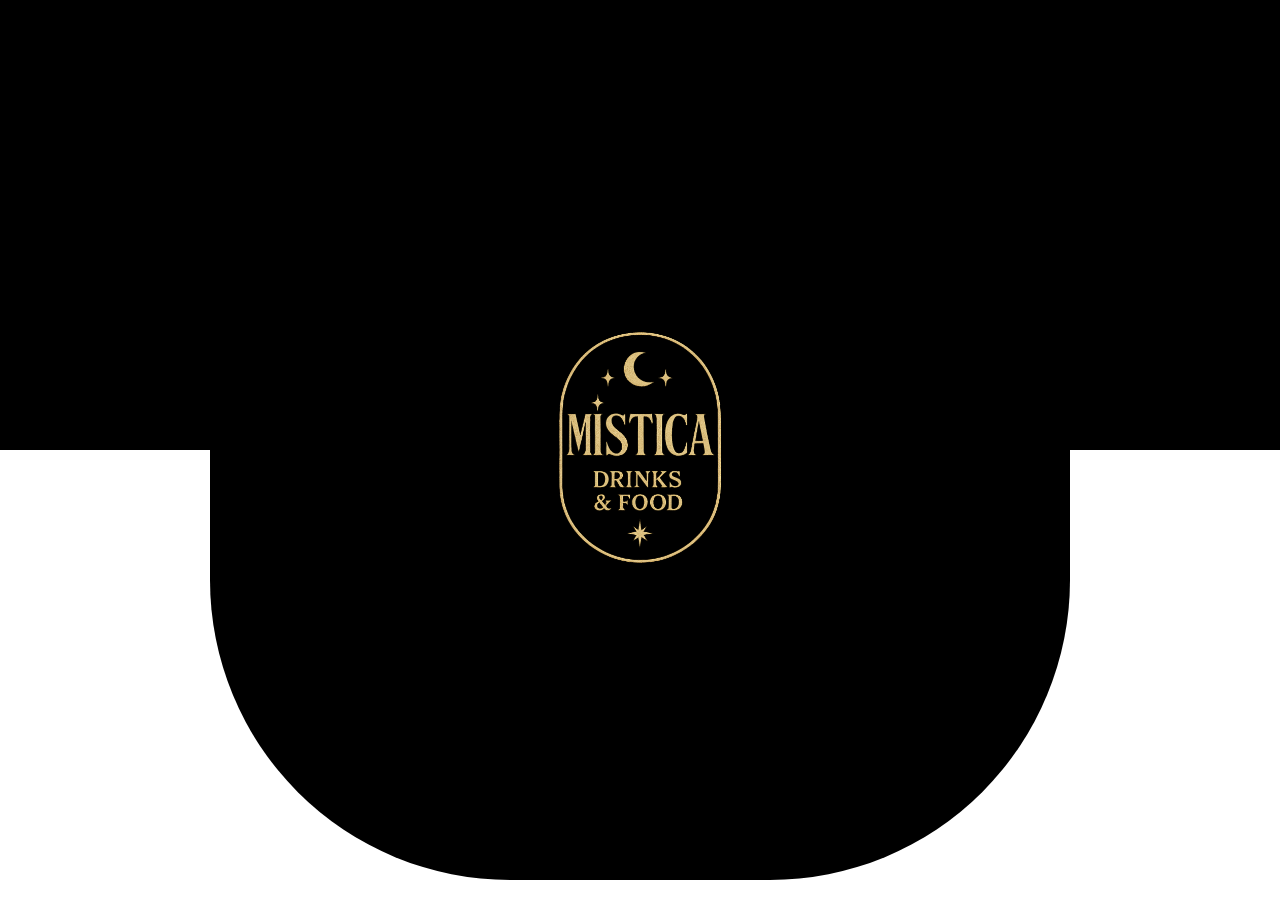
<file: index.html>
<!DOCTYPE html>
<html lang="es">
<head>
<meta charset="UTF-8">
<meta name="viewport" content="width=device-width, initial-scale=1.0">
<title>MISTICA BAR</title>

<link rel="stylesheet" href="style.css">

</head>
<body>

<div class="pantalla">

    <div class="mitad arriba">
        <a href="cocina.html" class="boton cocina">
            COCINA
        </a>
    </div>

    <div class="mitad abajo">
        <a href="cocteleria.html" class="boton cocteleria">
            COCTELERÍA
        </a>
    </div>

    <div class="logo-contenedor">
        <img src="Imgs/logo3.png" class="logo">
    </div>

</div>

<!-- MODAL PROMOS -->
<div id="promo-modal">

  <div class="promo-box">

    <button id="cerrar-modal">&times;</button>

    <video id="promo-video" autoplay muted loop playsinline>
      <source src="" type="video/mp4">
      Tu navegador no soporta video.
    </video>

  </div>

</div>


<script>
document.addEventListener("DOMContentLoaded",()=>{

    const modal=document.getElementById("promo-modal");
    const cerrar=document.getElementById("cerrar-modal");
    const video=document.getElementById("promo-video");
    const source=video.querySelector("source");

    const dia=new Date().getDay();

    let archivo="";

    switch(dia){

        case 1:
            archivo="videos/cheese.mp4";
            break;



        case 3:
            archivo="videos/cheese.mp4";
            break;

     

        default:
            return;
    }

    source.src=archivo;

    video.load();

    modal.style.display="flex";

    cerrar.addEventListener("click",()=>{

        video.pause();
        modal.style.display="none";

    });

    modal.addEventListener("click",(e)=>{

        if(e.target===modal){

            video.pause();
            modal.style.display="none";

        }

    });

});
</script>


</body>
</html>
</file>
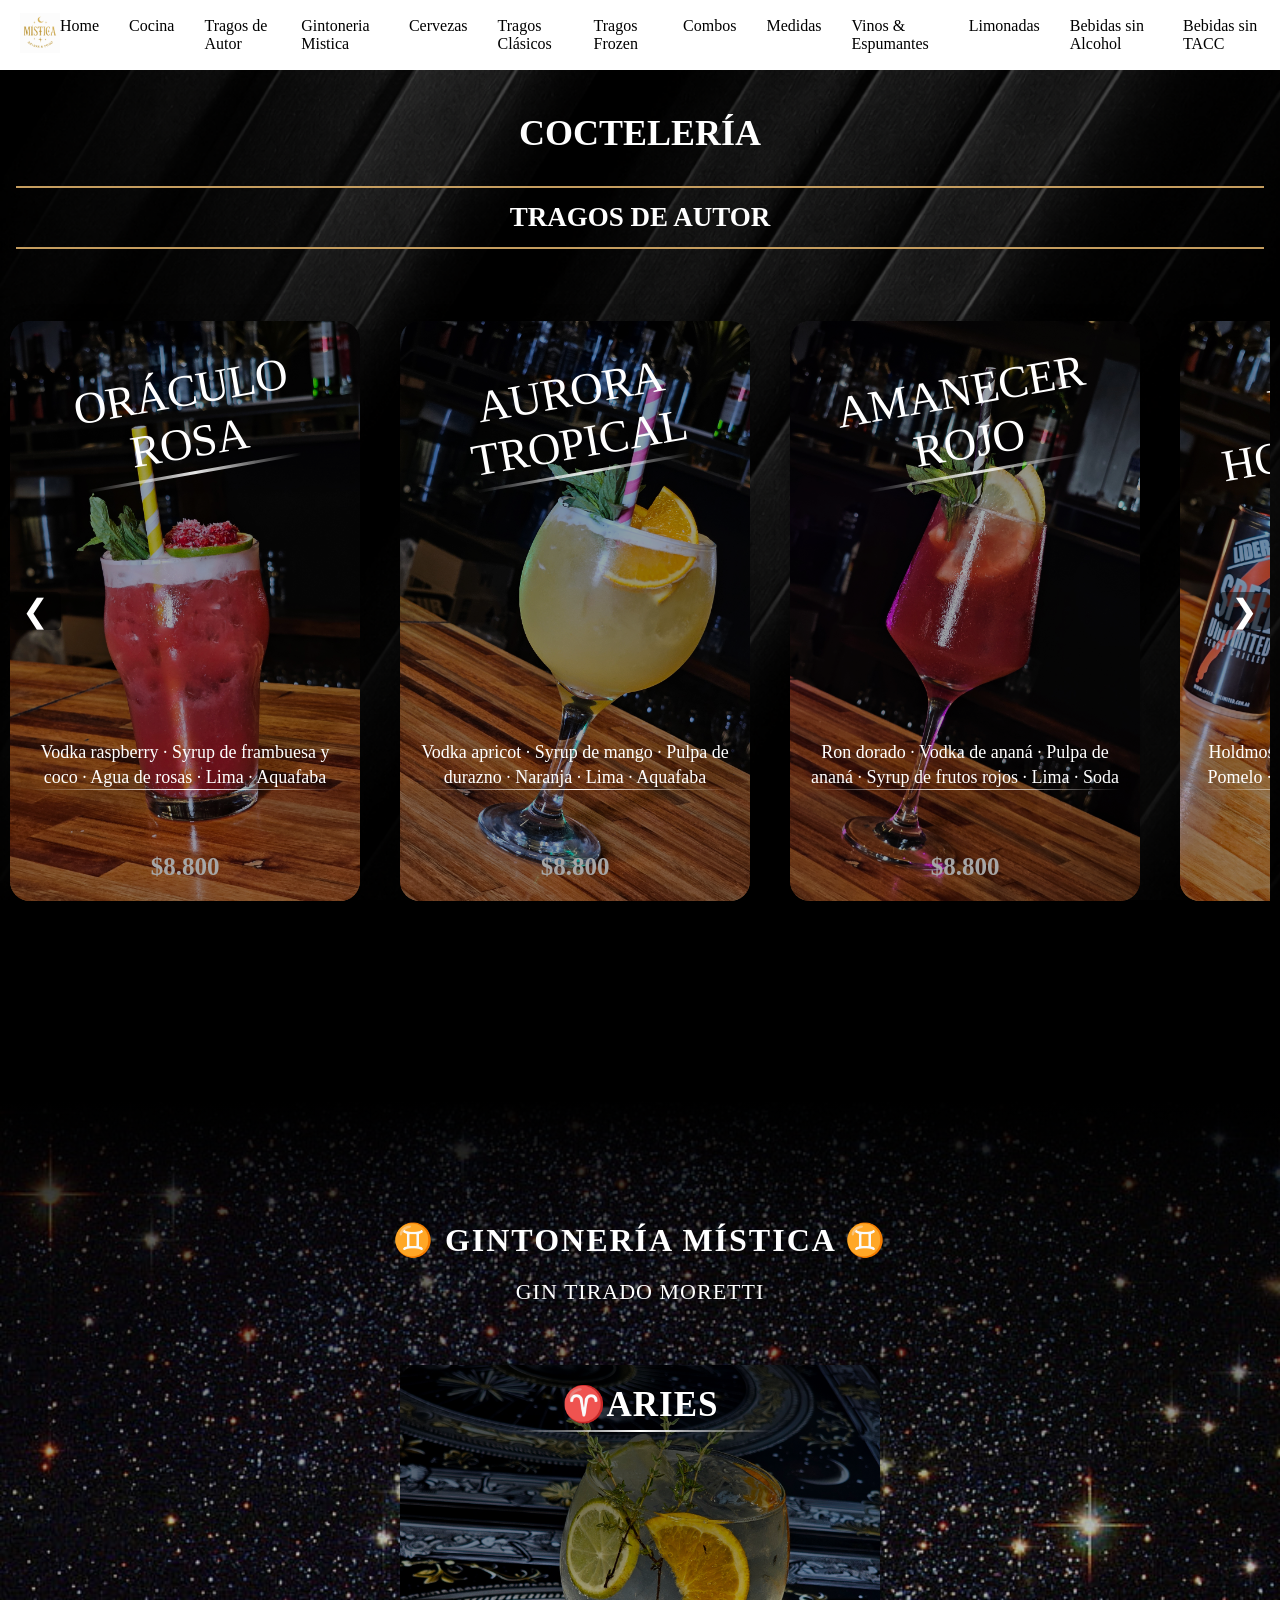
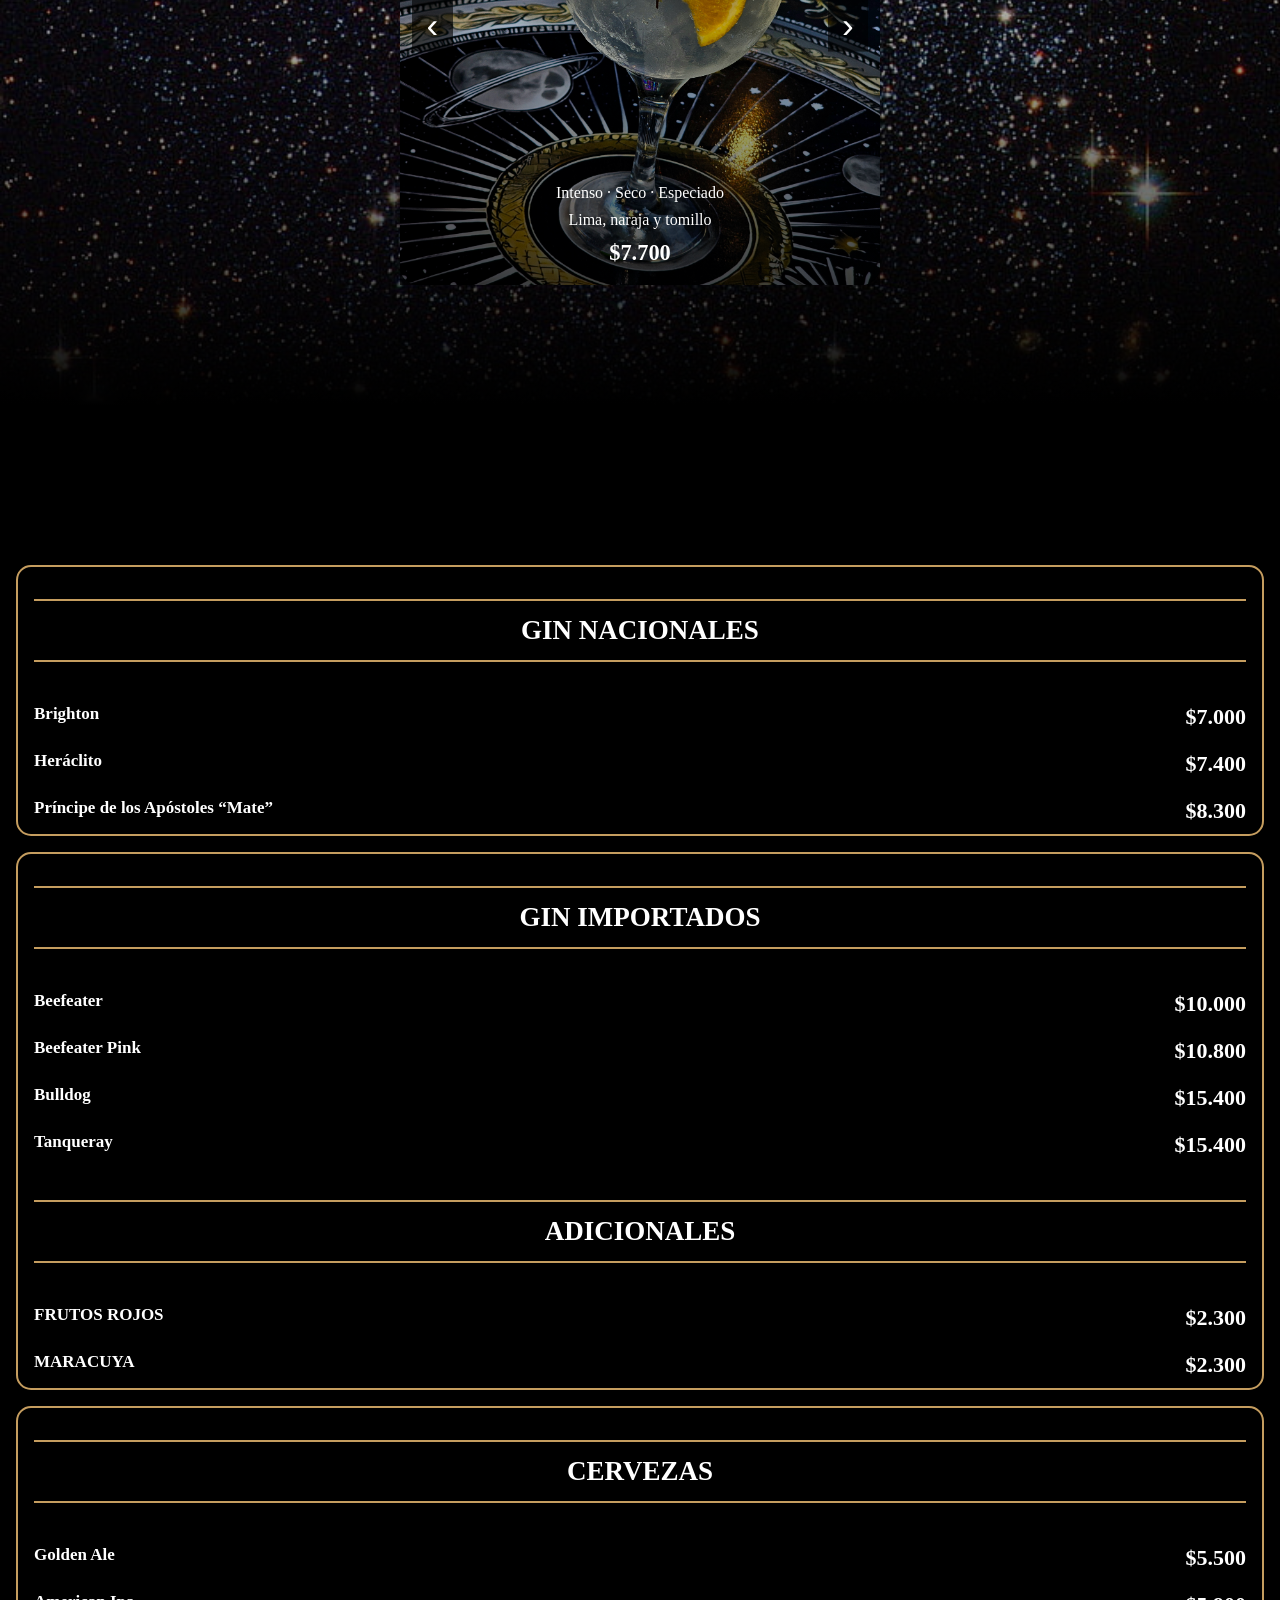
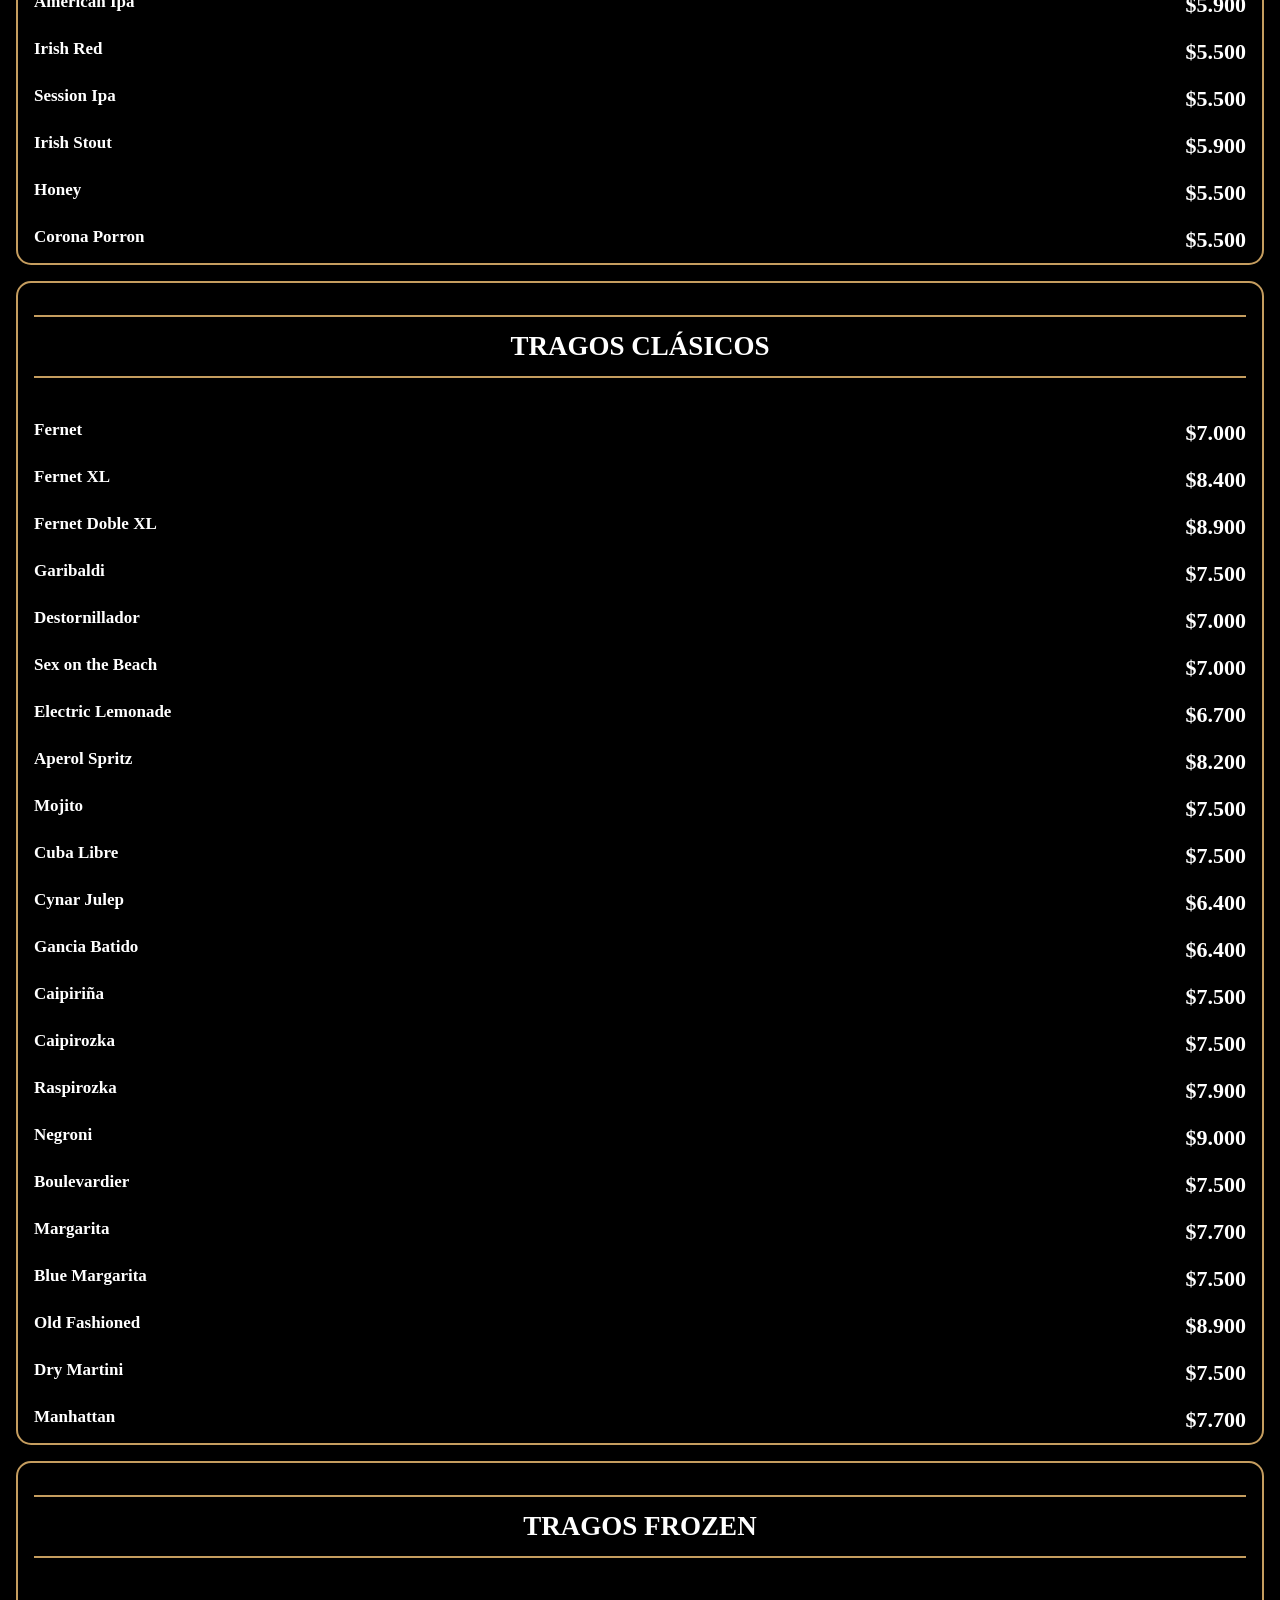
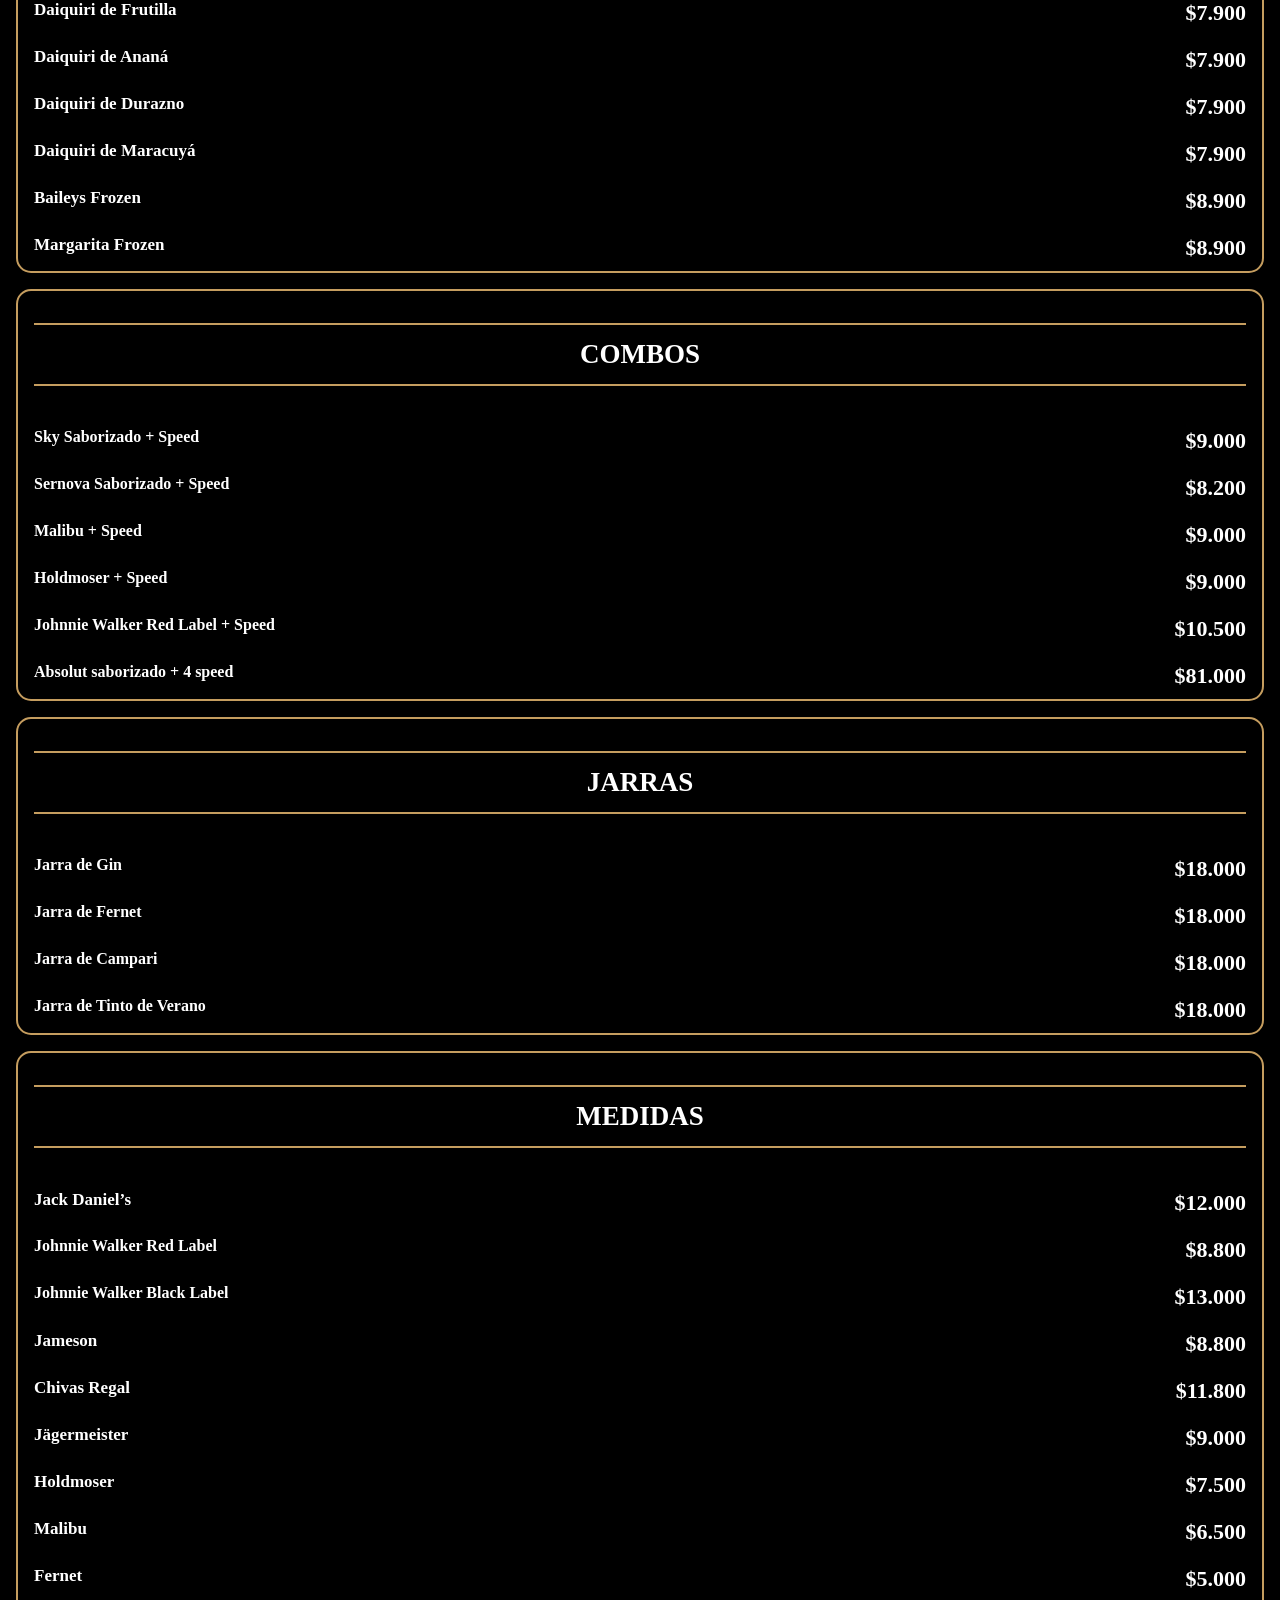
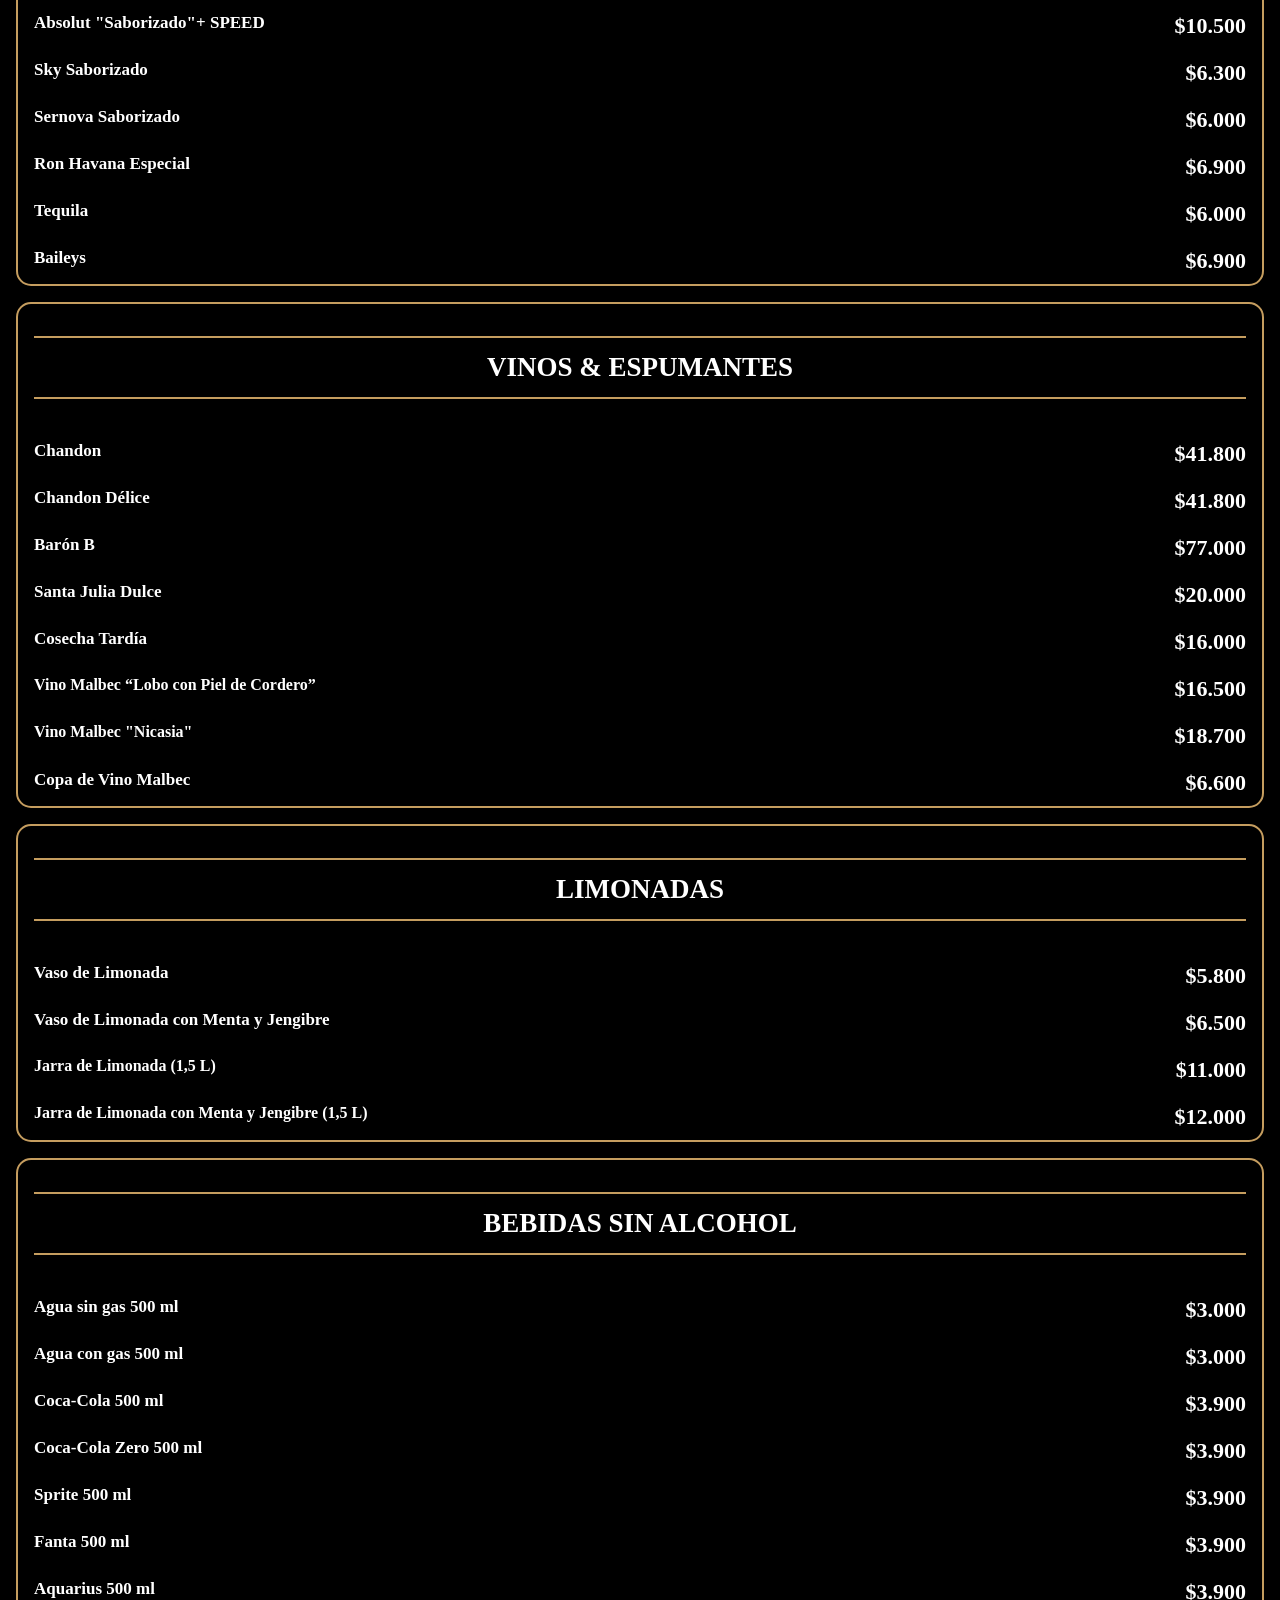
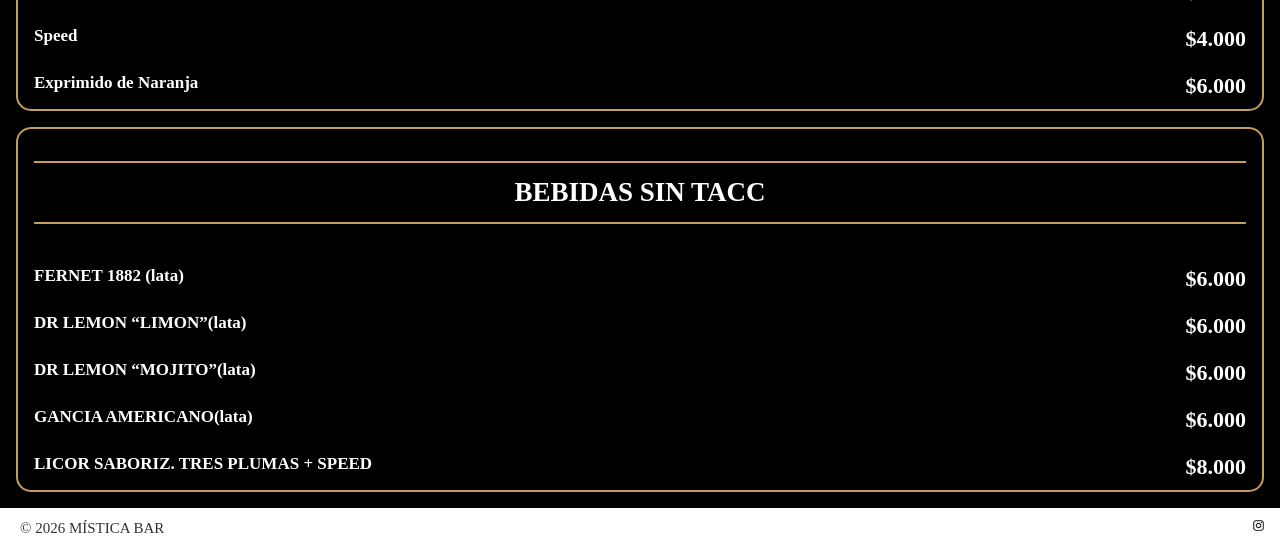
<file: cocteleria.html>
<!DOCTYPE html>
<html lang="en">
<head>
    <meta charset="UTF-8">
    <meta name="google" content="notranslate">
    <meta name="viewport" content="width=device-width, initial-scale=1.0">
    <title>Cocteleria</title>

    <link rel="stylesheet" href="styleCocteleria.css?v=20260101">

<!-- Fuentes -->    

    <link href="https://db.onlinewebfonts.com/c/8cdc989cc8f409da800b3d388d6d8f9e?family=Kapsalon+Brush+DEMO+Regular" rel="stylesheet">

</head>
<body>


  <img src="Imgs/fondo6.png?v=20260109" class="fondo-sitio" alt="">
<!-- Nav -->    

<nav class="navbar">
  <div class="nav-left">
    <a href="index.html"><img src="Imgs/logoBlanco.png" alt="Logo" class="logo"></a>
  </div>

  <div class="hamburger" id="hamburger">
    <span></span>
    <span></span>
    <span></span>
  </div>

  <ul class="nav-menu" id="nav-menu">
    <li><a href="index.html">Home</a></li>
    <li><a href="cocina.html">Cocina</a></li>
    <li><a href="#tragosDeAutor">Tragos de Autor</a></li>
    <li><a href="#gintoneria">Gintoneria Mistica</a></li>
    <li><a href="#cervezas">Cervezas</a></li>
    <li><a href="#tragosClasicos">Tragos Clásicos</a></li>
    <li><a href="#tragosFrozen">Tragos Frozen</a></li>
    <li><a href="#combos">Combos</a></li>           
    <li><a href="#medidas">Medidas</a></li>
    <li><a href="#vinosEspumantes">Vinos & Espumantes</a></li>
    <li><a href="#limonadas">Limonadas</a></li>
    <li><a href="#bebidasSinAlcohol">Bebidas sin Alcohol</a></li>
    <li><a href="#SINTACC">Bebidas sin TACC</a></li>
  </ul>
</nav>

<!-- contenido de la página -->

<main style="padding-top:80px">
  <div class="tituloPrincipal">
    <h1>COCTELERÍA</h1>
  </div>
</main>

<!-- TRAGOS DE AUTOR -->

<div id="#tragosDeAutor"></div>

<h2 class="tituloSecciones">TRAGOS DE AUTOR</h2>

<div class="carousel-container">
  <button class="carousel-btn prev">&#10094;</button>

  <div class="carousel-track">
    <div class="card card-1">
      <div class="texto-top">ORÁCULO ROSA</div>
      <div class="texto-bottom">
        Vodka raspberry · Syrup de frambuesa y coco · Agua de rosas · Lima · Aquafaba
      </div>
	<div class="precioAutor">
        $8.800
      </div>
    </div>

    <div class="card card-2">
      <div class="texto-top">AURORA TROPICAL</div>
      <div class="texto-bottom">
        Vodka apricot · Syrup de mango · Pulpa de durazno · Naranja · Lima · Aquafaba
      </div>
<div class="precioAutor">
        $8.800
      </div>
    </div>

    <div class="card card-3">
      <div class="texto-top">AMANECER ROJO</div>
      <div class="texto-bottom">
        Ron dorado · Vodka de ananá · Pulpa de ananá · Syrup de frutos rojos · Lima · Soda
      </div>
<div class="precioAutor">
        $8.800
      </div>
    </div>

    <div class="card card-4">
      <div class="texto-top">PORTAL HOLDMOSER</div>
      <div class="texto-bottom">
        Holdmoser · Syrup de maracuyá · Lima · Pomelo · Menta fresca · Bitter Angostura
      </div>
<div class="precioAutor">
        $9.300
      </div>
    </div>

    <div class="card card-5">
      <div class="texto-top">RITUAL DE LUNA</div>
      <div class="texto-bottom">
        Whisky americano · Reducción de licor de coco · Shrub cítrico suave · Licor de banana · Limón · Naranja · Aquafaba
      </div>
<div class="precioAutor">
        $8.800
      </div>
    </div>
  </div>

  <button class="carousel-btn next">&#10095;</button>
</div>

<!-- GINTONERIA -->

<div id="gintoneria"></div>

<section class="gintoneria" id="gintoneriaMistica">

  <h2>♊ GINTONERÍA MÍSTICA ♊</h2>
  <h3>GIN TIRADO MORETTI</h3>

 <div class="c5-carousel">
  <button class="c5-carousel-btn c5-prev">‹</button>

  <div class="c5-carousel-track-container">
    <div class="c5-carousel-track">

      <div class="c5-carousel-slide">
        <img src="Imgs/aries.jpg" alt="Aries">
        <div class="c5-carousel-info">
          <h3>♈ARIES</h3>
          <p>Intenso · Seco · Especiado</p>
          <p>Lima, naraja y tomillo</p>
          <span class="c5-price">$7.700</span>
        </div>
      </div>

      <div class="c5-carousel-slide">
        <img src="Imgs/piscis.jpg" alt="Piscis">
        <div class="c5-carousel-info">
          <h3>♓️PISCIS</h3>
          <p>Suave · Herbal · Redondo</p>
          <p>Menta, maracuyá con semillas</p>
          <span class="c5-price">$8.000</span>
        </div>
      </div>

      <div class="c5-carousel-slide">
        <img src="Imgs/geminis.jpg" alt="Géminis">
        <div class="c5-carousel-info">
          <h3>♊GÉMINIS</h3>
          <p>Fresco · Cítrico · Aromático</p>
          <p>Limón y/o pepino</p>
          <span class="c5-price">$7.700</span>
        </div>
      </div>

      <div class="c5-carousel-slide">
        <img src="Imgs/leo.jpg" alt="Leo">
        <div class="c5-carousel-info">
          <h3>♌LEO</h3>
          <p>Expresivo · Floral · Elegante</p>
          <p>Iunfusíon de Hibiscus y Syrup de Rosa Mosqueta</p>
          <span class="c5-price">$7.700</span>
        </div>
      </div>

      <div class="c5-carousel-slide">
        <img src="Imgs/escorpio.jpg" alt="Escorpio">
        <div class="c5-carousel-info">
          <h3 class="nombreEscorpio">♏ESCORPIO</h3>
          <p>Profundo · Botánico · Persistente</p>
          <p>Pimienta de Jamaica, pomelo y romero</p>
          <span class="c5-price">$7.700</span>
        </div>
      </div>

      <div class="c5-carousel-slide">
        <img src="Imgs/cancer.jpg" alt="Cáncer">
        <div class="c5-carousel-info">
          <h3>♋CÁNCER</h3>
          <p>Suave · Frutal · Sedoso</p>
          <p>Frutos rojos</p>
          <span class="c5-price">$8.300</span>
        </div>
      </div>

    </div>
  </div>

  <button class="c5-carousel-btn c5-next">›</button>
</div>

</section>


<section class="gin2">

<div class="listaGin">
  
  <div class="titulo-container">
    <h2 class="tituloSecciones">GIN NACIONALES</h2>
  </div>

    <ul class="lista-bebidas">
    <li>
      <span class="nombre">Brighton</span>
      <span class="precio">$7.000</span>
    </li>
    <li>
      <span class="nombre">Heráclito</span>
      <span class="precio">$7.400</span>
    </li>
    <li>
      <span class="nombre">Príncipe de los Apóstoles “Mate”</span>
      <span class="precio">$8.300</span>
    </li>
  </ul>

</div>

<div class="listaGin">
  
  <div class="titulo-container">
    <h2 class="tituloSecciones">GIN IMPORTADOS</h2>
  </div>

    <ul class="lista-bebidas">
    <li>
      <span class="nombre">Beefeater</span><span class="precio">$10.000</span>
    </li>
    <li>
      <span class="nombre">Beefeater Pink</span><span class="precio">$10.800</span>
    </li>
    <li>
      <span class="nombre">Bulldog</span><span class="precio">$15.400</span>
    </li>
    <li>
      <span class="nombre">Tanqueray</span><span class="precio">$15.400</span>
    </li>
  </ul>

    <div>
      <h2 class="tituloSecciones">ADICIONALES</h2>
    </div>

  <ul class="lista-bebidas">
    <li><div class="item-info"><span class="nombre">FRUTOS ROJOS</span></div><span class="precio">$2.300</span></li>
    <li><div class="item-info"><span class="nombre">MARACUYA</span></div><span class="precio">$2.300</span></li>
  </ul>

</div>




<!-- TRAGOS CLÁSICOS -->

<div id="cervezas"></div>

<div class="listaGin">
  
  <div class="titulo-container">
    <h2 class="tituloSecciones">CERVEZAS</h2>
  </div>

  <ul class="lista-bebidas">
    <li><span class="nombre">Golden Ale</span><span class="precio">$5.500</span></li>
    <li><span class="nombre">American Ipa</span><span class="precio">$5.900</span></li>
    <li><span class="nombre">Irish Red</span><span class="precio">$5.500</span></li>
    <li><span class="nombre">Session Ipa</span><span class="precio">$5.500</span></li>
    <li><span class="nombre">Irish Stout</span><span class="precio">$5.900</span></li>
    <li><span class="nombre">Honey</span><span class="precio">$5.500</span></li>
    <li><span class="nombre">Corona Porron</span><span class="precio">$5.500</span></li>
  </ul>

</div>


</section>

<!-- TRAGOS CLÁSICOS -->

<div id="tragosClasicos"></div>

<div class="listaGin">
  
  <div class="titulo-container">
    <h2 class="tituloSecciones">TRAGOS CLÁSICOS</h2>
  </div>

  <ul class="lista-bebidas">
    <li><span class="nombre">Fernet</span><span class="precio">$7.000</span></li>
    <li><span class="nombre">Fernet XL</span><span class="precio">$8.400</span></li>
    <li><span class="nombre">Fernet Doble XL</span><span class="precio">$8.900</span></li>
    <li><span class="nombre">Garibaldi</span><span class="precio">$7.500</span></li>
    <li><span class="nombre">Destornillador</span><span class="precio">$7.000</span></li>
    <li><span class="nombre">Sex on the Beach</span><span class="precio">$7.000</span></li>
    <li><span class="nombre">Electric Lemonade</span><span class="precio">$6.700</span></li>
    <li><span class="nombre">Aperol Spritz</span><span class="precio">$8.200</span></li>
    <li><span class="nombre">Mojito</span><span class="precio">$7.500</span></li>
    <li><span class="nombre">Cuba Libre</span><span class="precio">$7.500</span></li>
    <li><span class="nombre">Cynar Julep</span><span class="precio">$6.400</span></li>
    <li><span class="nombre">Gancia Batido</span><span class="precio">$6.400</span></li>
    <li><span class="nombre">Caipiriña</span><span class="precio">$7.500</span></li>
    <li><span class="nombre">Caipirozka</span><span class="precio">$7.500</span></li>
    <li><span class="nombre">Raspirozka</span><span class="precio">$7.900</span></li>
    <li><span class="nombre">Negroni</span><span class="precio">$9.000</span></li>
    <li><span class="nombre">Boulevardier</span><span class="precio">$7.500</span></li>
    <li><span class="nombre">Margarita</span><span class="precio">$7.700</span></li>
    <li><span class="nombre">Blue Margarita</span><span class="precio">$7.500</span></li>
    <li><span class="nombre">Old Fashioned</span><span class="precio">$8.900</span></li>
    <li><span class="nombre">Dry Martini</span><span class="precio">$7.500</span></li>
    <li><span class="nombre">Manhattan</span><span class="precio">$7.700</span></li>
  </ul>

</div>

<!-- TRAGOS FROZEN -->

<div id="tragosFrozen"></div>

<div class="listaGin">

  <div class="titulo-container">
    <h2 class="tituloSecciones">TRAGOS FROZEN</h2>
  </div>

  <ul class="lista-bebidas">
    <li><span class="nombre">Daiquiri de Frutilla</span><span class="precio">$7.900</span></li>
    <li><span class="nombre">Daiquiri de Ananá</span><span class="precio">$7.900</span></li>
    <li><span class="nombre">Daiquiri de Durazno</span><span class="precio">$7.900</span></li>
    <li><span class="nombre">Daiquiri de Maracuyá</span><span class="precio">$7.900</span></li>
    <li><span class="nombre">Baileys Frozen</span><span class="precio">$8.900</span></li>
    <li><span class="nombre">Margarita Frozen</span><span class="precio">$8.900</span></li>
  </ul>

</div>

<!-- COMBOS -->

<div id="combos"></div>

<div class="listaGin">

  <div class="titulo-container">
    <h2 class="tituloSecciones">COMBOS</h2>
  </div>

  <ul class="lista-bebidas">
    <li><span class="nombreLimonada">Sky Saborizado + Speed</span><span class="precio">$9.000</span></li>
    <li><span class="nombreLimonada">Sernova Saborizado + Speed</span><span class="precio">$8.200</span></li>
    <li><span class="nombreLimonada">Malibu + Speed</span><span class="precio">$9.000</span></li>
    <li><span class="nombreLimonada">Holdmoser + Speed</span><span class="precio">$9.000</span></li>
    <li><span class="nombreLimonada">Johnnie Walker Red Label + Speed</span><span class="precio">$10.500</span></li>
    <li><span class="nombreLimonada">Absolut saborizado + 4 speed</span><span class="precio">$81.000</span></li>
  </ul>

</div>


<div id="jarras"></div>

<div class="listaGin">

  <div class="titulo-container">
    <h2 class="tituloSecciones">JARRAS</h2>
  </div>

  <ul class="lista-bebidas">
    <li><span class="nombreLimonada">Jarra de Gin</span><span class="precio">$18.000</span></li>
    <li><span class="nombreLimonada">Jarra de Fernet</span><span class="precio">$18.000</span></li>
    <li><span class="nombreLimonada">Jarra de Campari</span><span class="precio">$18.000</span></li>
    <li><span class="nombreLimonada">Jarra de Tinto de Verano</span><span class="precio">$18.000</span></li>
  </ul>

</div>

<!-- MEDIDAS -->

<div id="medidas"></div>

<div class="listaGin">

  <div class="titulo-container">
    <h2 class="tituloSecciones">MEDIDAS</h2>
  </div>

  <ul class="lista-bebidas">
    <li><span class="nombre">Jack Daniel’s</span><span class="precio">$12.000</span></li>
    <li><span class="nombreLimonada">Johnnie Walker Red Label</span><span class="precio">$8.800</span></li>
    <li><span class="nombreLimonada">Johnnie Walker Black Label</span><span class="precio">$13.000</span></li>
    <li><span class="nombre">Jameson</span><span class="precio">$8.800</span></li>
    <li><span class="nombre">Chivas Regal</span><span class="precio">$11.800</span></li>
    <li><span class="nombre">Jägermeister</span><span class="precio">$9.000</span></li>
    <li><span class="nombre">Holdmoser</span><span class="precio">$7.500</span></li>
    <li><span class="nombre">Malibu</span><span class="precio">$6.500</span></li>
    <li><span class="nombre">Fernet</span><span class="precio">$5.000</span></li>
    <li><span class="nombre">Absolut "Saborizado"+ SPEED</span><span class="precio">$10.500</span></li>
    <li><span class="nombre">Sky Saborizado</span><span class="precio">$6.300</span></li>
    <li><span class="nombre">Sernova Saborizado</span><span class="precio">$6.000</span></li>
    <li><span class="nombre">Ron Havana Especial</span><span class="precio">$6.900</span></li>
    <li><span class="nombre">Tequila</span><span class="precio">$6.000</span></li>
    <li><span class="nombre">Baileys</span><span class="precio">$6.900</span></li>
  </ul>
</div>

<!-- VINOS & ESPUMANTES -->

<div id="vinosEspumantes"></div>

<div class="listaGin">

  <div class="titulo-container">
    <h2 class="tituloSecciones">VINOS & ESPUMANTES</h2>
  </div>

  <ul class="lista-bebidas">
    <li><span class="nombre">Chandon</span><span class="precio">$41.800</span></li>
    <li><span class="nombre">Chandon Délice</span><span class="precio">$41.800</span></li>
    <li><span class="nombre">Barón B</span><span class="precio">$77.000</span></li>
    <li><span class="nombre">Santa Julia Dulce</span><span class="precio">$20.000</span></li>
    <li><span class="nombre">Cosecha Tardía</span><span class="precio">$16.000</span></li>
    <li><span class="nombreLimonada">Vino Malbec “Lobo con Piel de Cordero”</span><span class="precio">$16.500</span></li>
    <li><span class="nombreLimonada">Vino Malbec "Nicasia"</span><span class="precio">$18.700</span></li>
    <li><span class="nombre">Copa de Vino Malbec</span><span class="precio">$6.600</span></li>
  </ul>

</div>

<!-- LIMONADAS -->

<div id="limonadas"></div>


<div class="listaGin">

  <div class="titulo-container">
    <h2 class="tituloSecciones">LIMONADAS</h2>
  </div>

  <ul class="lista-bebidas">
    <li><span class="nombre">Vaso de Limonada</span><span class="precio">$5.800</span></li>
    <li><span class="nombre">Vaso de Limonada con Menta y Jengibre</span><span class="precio">$6.500</span></li>
    <li><span class="nombreLimonada">Jarra de Limonada (1,5 L)</span><span class="precio">$11.000</span></li>
    <li><span class="nombreLimonada">Jarra de Limonada con Menta y Jengibre (1,5 L)</span><span class="precio">$12.000</span></li>
  </ul>
</div>

<!-- BEBIDAS SIN ALCOHOL -->

<div id="bebidasSinAlcohol"></div>

<div class="listaGin">

  <div class="titulo-container">
    <h2 class="tituloSecciones">BEBIDAS SIN ALCOHOL</h2>
  </div>

  <ul class="lista-bebidas">
    <li><span class="nombre">Agua sin gas 500 ml</span><span class="precio">$3.000</span></li>
    <li><span class="nombre">Agua con gas 500 ml</span><span class="precio">$3.000</span></li>
    <li><span class="nombre">Coca-Cola 500 ml</span><span class="precio">$3.900</span></li>
    <li><span class="nombre">Coca-Cola Zero 500 ml</span><span class="precio">$3.900</span></li>
    <li><span class="nombre">Sprite 500 ml</span><span class="precio">$3.900</span></li>
    <li><span class="nombre">Fanta 500 ml</span><span class="precio">$3.900</span></li>
    <li><span class="nombre">Aquarius 500 ml</span><span class="precio">$3.900</span></li>
    <li><span class="nombre">Speed</span><span class="precio">$4.000</span></li>
    <li><span class="nombre">Exprimido de Naranja</span><span class="precio">$6.000</span></li>
  </ul>
</div>


<div id="SINTACC"></div>

<div class="listaGin">
  
  <div class="titulo-container">
    <h2 class="tituloSecciones">BEBIDAS SIN TACC</h2>
  </div>
  
  <ul class="lista-bebidas">
    <li>
      <span class="nombre">FERNET 1882 (lata)</span><span class="precio">$6.000</span>  
    </li>
    <li>
      <span class="nombre">DR LEMON “LIMON”(lata)</span><span class="precio">$6.000</span>
    </li>
    <li>
    <span class="nombre">DR LEMON “MOJITO”(lata)</span><span class="precio">$6.000</span>
    </li>
    <li>
      <span class="nombre">GANCIA AMERICANO(lata)</span><span class="precio">$6.000</span>
    </li>
    <li>
      <span class="nombre">LICOR SABORIZ. TRES PLUMAS + SPEED</span><span class="precio">$8.000</span>
    </li>
  </ul>
</div>


<!-- FOOTER -->



<footer class="footer">
  <div class="footer-left">
    <p>© 2026 MÍSTICA BAR</p>
  </div>

  <div class="footer-right">

    <a href="https://www.instagram.com/misticabar.mg/" target="_blank" aria-label="Instagram">
      <img src="Imgs/insta.png" alt="Instagram">
    </a>
  </div>
</footer>

<script src="mistica.js"></script>
<script src="mistica2.js"></script>


<script>
document.addEventListener("DOMContentLoaded", () => {
  const track = document.querySelector('.c5-carousel-track');
  const slides = track?.children;
  const nextBtn = document.querySelector('.c5-next');
  const prevBtn = document.querySelector('.c5-prev');

  if (!track || !nextBtn || !prevBtn) return;

  let index = 0;

  function updateCarousel() {
    track.style.transform = `translateX(-${index * 100}%)`;
  }

  nextBtn.addEventListener('click', () => {
    index = (index + 1) % slides.length;
    updateCarousel();
  });

  prevBtn.addEventListener('click', () => {
    index = (index - 1 + slides.length) % slides.length;
    updateCarousel();
  });
});
</script>
</body>
</html>
</file>
<file: style.css>
*{
margin:0;
padding:0;
box-sizing:border-box;
font-family:Arial, Helvetica, sans-serif;
}

body{
height:100vh;
overflow:hidden;
}

.pantalla{
position:relative;
height:100vh;
}

/* mitades */

.mitad{
height:50vh;

display:flex;
justify-content:center;
align-items:center;
}

.arriba{
background:black;
}

.abajo{
background:white;
}

/* logo centro */

.logo-contenedor{

position:absolute;

top:50%;
left:50%;

transform:translate(-50%,-50%);

padding:300px;


border-radius: 300px;

background:black;

z-index:20;
}

.logo{

width:260px;
display:block;
border-radius:40px;
}

/* botones */

.boton{

padding:18px 35px;

border:3px solid #DAA520;

border-radius:50px;

color:#DAA520;

font-size:35px;

text-decoration:none;

letter-spacing:4px;

animation:pulse 1.8s infinite;

transition:.3s;
}

.boton:hover{

transform:scale(1.08);

}

@keyframes pulse{

0%{
transform:scale(1);
}

50%{
transform:scale(1.08);
}

100%{
transform:scale(1);
}

}

@media(max-width:768px){

.logo{
width:220px;
}

.logo-contenedor{
padding:15px;
}

.boton{

font-size:28px;

padding:15px 25px;

}

}


/* =========================
   MODAL PROMOS VIDEO
========================= */

#promo-modal{
  position: fixed;
  inset: 0;

  background: rgba(0,0,0,.75);

  display: none;
  align-items: center;
  justify-content: center;

  z-index: 9999;
}

.promo-box{
  position: relative;

  width: 90%;
  max-width: 420px;

  border-radius: 18px;
  overflow: hidden;

  border: 1px solid rgba(218,165,32,.18);

  box-shadow:
    0 0 8px rgba(218,165,32,.35),
    0 0 18px rgba(218,165,32,.30),
    0 0 35px rgba(218,165,32,.25),
    0 0 60px rgba(218,165,32,.18);

  animation: neonPulse 2s ease-in-out infinite;
}

@keyframes neonPulse{

  0%,100%{

    box-shadow:
      0 0 8px rgba(218,165,32,.35),
      0 0 18px rgba(218,165,32,.30),
      0 0 35px rgba(218,165,32,.25),
      0 0 60px rgba(218,165,32,.18);

  }

  50%{

    box-shadow:
      0 0 12px rgba(218,165,32,.55),
      0 0 30px rgba(218,165,32,.45),
      0 0 60px rgba(218,165,32,.35),
      0 0 90px rgba(218,165,32,.25);

  }

}

#promo-video{
  width:100%;
  display:block;
}

#cerrar-modal{
  position:absolute;

  top:10px;
  right:10px;

  width:34px;
  height:34px;

  border:none;
  border-radius:50%;

  background:rgba(0,0,0,.5);

  color:white;
  font-size:24px;

  cursor:pointer;

  z-index:10;
}
</file>
<file: styleCocteleria.css>
@import url(https://db.onlinewebfonts.com/c/8cdc989cc8f409da800b3d388d6d8f9e?family=Kapsalon+Brush+DEMO+Regular);

/* RESET */
* {
  margin: 0;
  padding: 0;
  box-sizing: border-box;
}

body {
  background-color: #000;
}

.fondo-sitio {
  position: fixed;
  top: 0;
  left: 0;
  width: 100vw;
  height: 100vh;
  object-fit: cover;
  z-index: -1;
}
/*===========================================================================*/

/* NAV */
.navbar {
  position: fixed;
  top: 0;
  left: 0;
  width: 100%;
  height: 70px;
  background: #fff;
  display: flex;
  align-items: center;
  justify-content: space-between;
  padding: 0 20px;
  z-index: 1000;
}

.logo {
  height: 40px;
}

/* HAMBURGUESA */
.hamburger {
  width: 30px;
  cursor: pointer;
  display: none;
}

.hamburger span {
  display: block;
  height: 3px;
  width: 100%;
  background: #000;
  margin: 6px 0;
  transition: all 0.3s ease;
}

/* animación */
.hamburger.active span:nth-child(1) {
  transform: rotate(45deg) translate(6px, 6px);
}

.hamburger.active span:nth-child(2) {
  opacity: 0;
}

.hamburger.active span:nth-child(3) {
  transform: rotate(-45deg) translate(7px, -7px);
}

/* MENU */
.nav-menu {
  list-style: none;
  display: flex;
  gap: 30px;
}

.nav-menu li a {
  text-decoration: none;
  color: #000;
  font-weight: 500;
}

/*===========================================================================*/

/*contenido todos los titulos y eso de aca cambias todos 
los tamaños de letras de los titulos lo otro esta en cada lista mira los comentarios THOMASSSSSSSSS*/

.tituloPrincipal {
  display: flex;
  justify-content: center; /* horizontal */
  align-items: center;     /* vertical */
  color: #fff;
  margin-top: 2rem;
  font-size: large;
}



.tituloSecciones {
  display: flex;
  justify-content: center; /* horizontal */
  align-items: center;     /* vertical */
  color: #fff;
  margin: 2rem 1rem;
  font-size: 27px;
  position: relative;
  padding-top: 1rem;
  padding-bottom: 1rem;
}

/* Línea superior */
.tituloSecciones::before {
  content: "";
  position: absolute;
  top: 0; /* arriba del título */
  left: 0;
  width: 100%;
  height: 2px; /* grosor de la línea */
  background-color: #c59d5f; /* dorado */
}

/* Línea inferior */
.tituloSecciones::after {
  content: "";
  position: absolute;
  bottom: 0; /* abajo del título */
  left: 0;
  width: 100%;
  height: 2px; /* grosor de la línea */
  background-color: #c59d5f; /* dorado */
}

.subtitulos {
  color: #c59d5f; /* dorado */
  margin-bottom: 2rem;
  margin-top: 1rem;
  text-transform: uppercase;
  border-bottom: 2px solid #c59d5f;
  padding-bottom: 5px;
  letter-spacing: 1px;
  text-align: center;
  font-size: 25px;

}

/*===========================================================================*/

/*========================
  CAROUSEL TRAGOS DE AUTOR
=========================*/

/* Contenedor principal */
.carousel-container {
  position: relative;
  width: 100%;
  box-sizing: border-box;
  display: flex;
  justify-content: center; /* centra el carousel en la página */
  padding: 0 10px;
  margin-bottom: 10rem;
}

/* Track que contiene las cards */
.carousel-track {
  display: flex;
  gap: 20px;
  overflow-x: auto;
  scroll-behavior: smooth;
  -webkit-overflow-scrolling: touch; /* deslizar suave en iOS */
  padding: 20px 0;
  scroll-snap-type: x mandatory; /* para que haga snap al deslizar */
}

/* Cards */
.card {
  flex: 0 0 90%;       /* Mobile: casi toda la pantalla */
  max-width: 360px;    /* ancho promedio de celular */
  aspect-ratio: 9/16;  /* proporción típica de celular (ancho:alto) */
  border-radius: 20px;
  background-size: cover;
  background-position: center;
  position: relative;
  box-shadow: 0 4px 20px rgba(0,0,0,0.25);

  display: flex;
  flex-direction: column;
  justify-content: space-between; /* texto-top arriba, texto-bottom abajo */
  overflow: hidden;
  padding: 20px;
  scroll-snap-align: start;
}

/* Overlay oscuro */
.card::after {
  content: "";
  position: absolute;
  inset: 0;
  background: rgba(0,0,0,0.35);
  border-radius: 20px;
  z-index: 1;
}

/* Textos */
.texto-top {
  font-family: 'KapsalonBrush';
  font-size: 45px;
  color: #fff;
  transform: rotate(-10deg);
  text-align: center;
  z-index: 2;
  margin-top: 1.5rem;
  position: relative;
  display: inline-block;

  letter-spacing: -0.2px; /* más juntas, sin empastarse */
}

.texto-top::after {
  content: "";
  position: absolute;
  left: 50%;
  bottom: -6px;
  transform: translateX(-50%);
  width: 70%;
  height: 3px;
  background: linear-gradient(
    90deg,
    transparent,
    rgba(255,255,255,0.9),
    transparent
  );
  border-radius: 10px;
}


.texto-bottom {
  font-size: 18px;
  line-height: 1.4;
  color: #fff;
  text-align: center;
  z-index: 2;
  margin-bottom: -15rem;
  position: relative;
  display: inline-block;
  
}

/* subrayado custom */
.texto-bottom::after {
  content: "";
  position: absolute;
  left: 50%;
  bottom: 0;
  transform: translateX(-50%);
  width: 100%;
  height: 1.5px;
  background: linear-gradient(
    to right,
    transparent,
    #fff,
    transparent
  );
  opacity: 100;
}


.precioAutor {
  font-weight: bold;
  color: #fff;
  font-size: 25px;
  text-align: center;
  margin-top: 2rem;
}

/* Imágenes de cada card */
.card-1 { background-image: url("/Imgs/oraculo_rosa.jpg")}
.card-2 { background-image: url("/Imgs/aurora-tropical.jpg"); }
.card-3 { background-image: url("/Imgs/amanecer-rojo.jpg"); }
.card-4 { background-image: url("/Imgs/portal-holdmoser.jpg"); }
.card-5 { background-image: url("/Imgs/ritual-de-luna.jpg");}

/* Botones de navegación */
.carousel-btn {
  position: absolute;
  top: 50%;
  transform: translateY(-50%);
  background: rgba(0,0,0,0.5);
  color: #fff;
  border: none;
  font-size: 2rem;
  cursor: pointer;
  z-index: 3;
  padding: 0 12px;
  border-radius: 5px;
  transition: background 0.3s;
}
.carousel-btn:hover {
  background: rgba(0,0,0,0.8);
}

.carousel-btn.prev { left: 10px; }
.carousel-btn.next { right: 10px; }

/*========================
  MEDIA QUERIES
=========================*/

/* Tablet: mostrar 2-3 cards visibles */
@media (min-width: 768px) {
  .card {
    flex: 0 0 45%;   /* menos ancho para mostrar varias cards */
    max-width: 320px;
    aspect-ratio: auto; /* altura automática proporcional al contenido */
    min-height: 500px;
  }

  .carousel-track {
    gap: 30px;
    padding: 30px 0;
  }
}

/* Desktop: mostrar 3-4 cards visibles */
@media (min-width: 1024px) {
  .card {
    flex: 0 0 30%;
    max-width: 350px;
    min-height: 580px;
  }

  .carousel-track {
    gap: 40px;
    padding: 40px 0;
  }
}

/*===========================================================================*/

/*========================
        GINTONERIA
=========================*/

/* ==============================
   GINTONERÍA MÍSTICA – BASE
================================ */

.gintoneria {
  position: relative;
  width: 100%;
  padding: 120px 8% 120px;
  color: #fff;
  isolation: isolate;

  /* Fondo propio + degradé arriba y abajo */
  background:
    linear-gradient(
      to bottom,
      rgba(0,0,0,1) 0%,
      rgba(0,0,0,0.65) 15%,
      rgba(0,0,0,0.25) 50%,
      rgba(0,0,0,0.65) 85%,
      rgba(0,0,0,1) 100%
    ),
    url("Imgs/fondoGin2.png?v=1") center / cover no-repeat;
}

/* transición suave compartida con secciones vecinas */
.gintoneria::before,
.gintoneria::after {
  content: "";
  position: absolute;
  left: -20%;
  width: 120%;
  height: 120px;
  pointer-events: none;
  z-index: -1;
}

.gintoneria::before {
  top: -120px;
  background: linear-gradient(to bottom, transparent, #000);
}

.gintoneria::after {
  bottom: -120px;
  background: linear-gradient(to top, transparent, #000);
}

/* ==============================
   TÍTULOS
================================ */

.gintoneria h2 {
  text-align: center;
  font-size: 32px;
  letter-spacing: 2px;
  margin-bottom: 20px;
}

.gintoneria h3 {
  text-align: center;
  font-size: 22px;
  letter-spacing: 1px;
  margin-bottom: 60px;
  font-weight: 400;
}

/* ==============================
   LISTA
================================ */

.c5-carousel {
  position: relative;
  width: 100%;
  max-width: 480px;
  margin: auto;
}

/* VENTANA */
.c5-carousel-track-container {
  overflow: hidden;
  width: 100%;
}

/* PISTA */
.c5-carousel-track {
  display: flex;
  transition: transform 0.4s ease;
}

/* SLIDE */
.c5-carousel-slide {
  min-width: 100%;
  position: relative;
}

/* IMAGEN */
.c5-carousel-slide img {
  width: 100%;
  height: 520px;
  object-fit: cover;
  display: block;
  border-radius: 18px;
}

/* OVERLAY INFO */
.c5-carousel-info {
  position: absolute;
  inset: 0;

  display: flex;
  flex-direction: column;
  align-items: center;      /* CENTRADO REAL */
  text-align: center;

  padding: 1.2rem;

  background: linear-gradient(
    to bottom,
    rgba(0,0,0,0.7),
    rgba(0,0,0,0.15),
    rgba(0,0,0,0.7)
  );
  color: #fff;
}

/* TITULO ARRIBA */
.c5-carousel-info h3 {
  font-size: 35px;
  font-weight: 700;
  margin: 0;
  width: 100%;
  text-align: center;
  display: block;
}

/* SUBRAYADO */
.c5-carousel-info h3::after {
  content: "";
  display: block;
  width: 60%;
  height: 2px;
  background: linear-gradient(to right, transparent, #fff, transparent);
  margin: 0.3rem auto 0;
}


/* EMPUJA TODO LO DE ABAJO */
.c5-carousel-info p:first-of-type {
  margin-top: auto;
}

/* DESCRIPCIONES */
.c5-carousel-info p {
  font-size: 1rem;
  margin: 0.25rem 0;
  line-height: 1.2;
}

/* PRECIO */
.c5-price {
  font-size: 1.4rem;
  font-weight: bold;
  margin-top: 0.4rem;
}

/* BOTONES */
.c5-carousel-btn {
  position: absolute;
  top: 50%;
  transform: translateY(-50%);
  background: rgba(0,0,0,0.6);
  color: #fff;
  border: none;
  font-size: 2.2rem;
  padding: 0.4rem 0.9rem;
  cursor: pointer;
  z-index: 10;
}

.c5-prev { left: 12px; }
.c5-next { right: 12px; }



/*========================
  GIN NACIONES E IMPORTADOS TRAGOS CLASICOS Y TODO LO QUE 
  VIENDE ESPUES ESTA ES LA UNICA LISTA QUE ES IGUAL PARA TODOS YA QUE ES IGUAL A LA DE 1111
=========================*/

.descripcion {
  font-size: 18px;
  color: #ccc;
  margin-top: 3px;
}

.listaGin {
  margin-bottom: 20px;
  border: 2px solid #c59d5f; /* borde dorado suave */
  border-radius: 15px;
  margin: 1rem;
}

.listaGin h3 {
  color: #c59d5f; /* dorado */
  margin-bottom: 15px;
  text-transform: uppercase;
  border-bottom: 2px solid #c59d5f;
  padding-bottom: 5px;
  letter-spacing: 1px;
  text-align: center;
  font-size: 20px;
}

.lista-bebidas {
  list-style: none;
  padding: 0;
  margin: 0;
}

.lista-bebidas li {
  display: flex;
  justify-content: space-between;
  padding: 10px 0;
  border-bottom: 1px solid rgba(0,0,0,0.1);
}

.lista-bebidas li:last-child {
  border-bottom: none;
}

.nombre {
  font-weight: bold;
  color: #fff;
  margin-left: 1rem;
  font-size: 17px;
}

.precio {
  font-weight: bold;
  color: #fff;
  margin-right: 1rem;
  font-size: 18px;
}

.nombreLimonada {
  font-weight: bold;
  color: #fff;
  margin-left: 1rem;
  font-size: 17 px;

}

.gin2 {
  margin-top: 10rem;
}

/*========================
  RESPONSIVE
=========================*/

/* Mobile: mantener paralelos pero ajustando tamaño */
@media (max-width: 767px) {
  .lista-imagen-texto li {
    gap: 10px;
  }

  .lista-imagen-texto .texto,
  .lista-imagen-texto .imagen {
    flex: 1 1 45%; /* ambos ocupan menos de la mitad */
  }

  .lista-imagen-texto .texto h3 {
    font-size: 18px;
  }

  .lista-imagen-texto .texto p {
    font-size: 15px; /* descripciones más grandes en mobile */
  }
}

/*===========================================================================*/

/*========================
      MOBILE NAV
=========================*/

@media (max-width: 768px) {
  .hamburger {
    display: block;
  }

  .nav-menu {
    position: absolute;
    top: 70px;
    left: 0;
    width: 100%;
    background: #fff;
    flex-direction: column;
    align-items: center;
    gap: 20px;
    padding: 20px 0;
    display: none;
  }

  .nav-menu.open {
    display: flex;
  }
}

html, body {
  max-width: 100%;
  overflow-x: hidden;
}

/* FIX transiciones sin scroll */
.gintoneria::before,
.gintoneria::after {
  left: 0;
  width: 100%;
}

/* FIX DEFINITIVO Safari – fondo pixelado */
@supports (-webkit-touch-callout: none) {
  body {
    background-attachment: scroll;
    background-size: cover;
    image-rendering: auto;
  }
}

/* =========================
   FOOTER
========================= */

.footer {
  background: #fff;
  color: #000;

  display: flex;
  align-items: center;
  justify-content: space-between;

  padding-left: 20px;
}

/* IZQUIERDA */
.footer-left p {
  font-size: 15px;
  opacity: 0.8;
  margin: 0;
}

/* DERECHA ICONOS */
.footer-right {
  display: flex;

}

/* ICONOS */
.footer-right img {
  width: 64px;
  height: 64px;
  object-fit: contain;
}

/* HOVER */
.footer-right a:hover img {
  opacity: 0.8;
}

/* DESKTOP */
@media (min-width: 768px) {
  .footer-right img {
    width: 36px;
    height: 36px;
  }
}




.nombre3 {
  font-weight: bold;
  font-size: 15px;
  color: #fff;
}

.precio {
  font-weight: bold;
  font-size: 22px;
  color: #fff;
  flex: 0 0 auto;
  margin-left: 10px;
}
</file>
